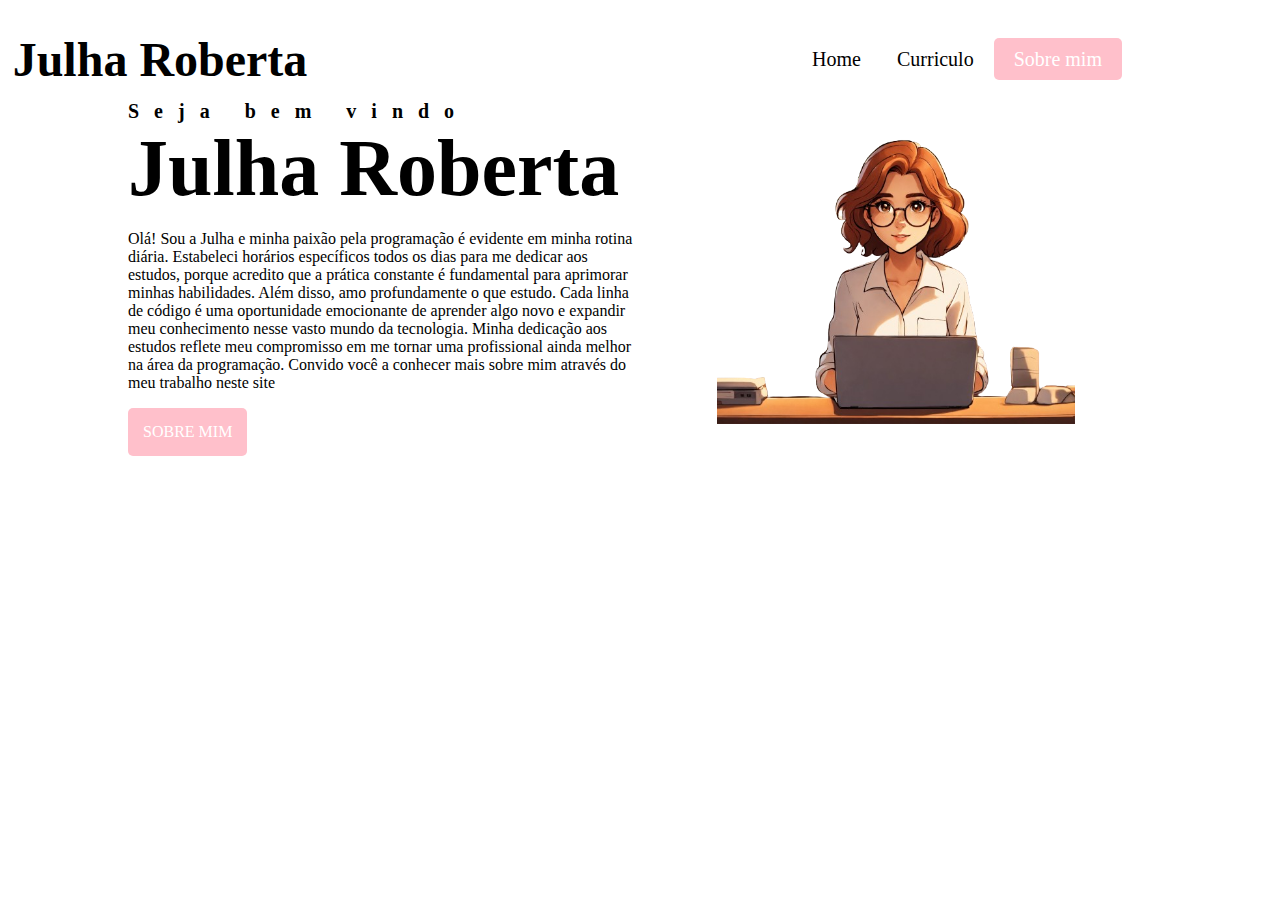
<file: index.html>
<!DOCTYPE html>
<html lang="pt-br">
<head>
    
    <meta charset="UTF-8">
    <meta name="viewport" content="width=device-width, initial-scale=1.0">
    <meta name="keyworks" content="portifolio, css, html">
    <meta name="description" content="Curriculo da Julha Roberta">
    <meta name="author" content="Julha Roberta Barbeta">
    <link rel="stylesheet" href="style.css">

    <title>Site HTML e CSS</title>

</head>
<body>

    <nav class="navbar">
        <div class="logo">
            <h1>Julha Roberta</h1>
        </div>
        <div class="menu">
            <a href="index.html">Home</a>
            <a href="curriculo.html">Curriculo</a>
            <a id="botao" href="sobreMim.html">Sobre mim</a>
        </div>
    </nav>
    <header class="header">
        <div class="headline">
            <h2 style="letter-spacing: 15px;">Seja bem vindo</h2>
            <h2 style="font-size: 80px;">Julha Roberta</h2>
            <p>
                Olá! Sou a Julha e minha paixão pela programação é evidente em minha rotina diária. Estabeleci horários específicos todos os dias para me dedicar aos estudos, porque acredito que a prática constante é fundamental para aprimorar minhas habilidades. Além disso, amo profundamente o que estudo. Cada linha de código é uma oportunidade emocionante de aprender algo novo e expandir meu conhecimento nesse vasto mundo da tecnologia. Minha dedicação aos estudos reflete meu compromisso em me tornar uma profissional ainda melhor na área da programação. Convido você a conhecer mais sobre mim através do meu trabalho neste site</p>
            <a href="sobreMim.html" class="contact-btn">Sobre mim</a>
        </div>
        <div class="img-headline">
            <img style="max-width: 70% ;" src="juia.png">
        </div>
    </header> 
</body>
</html>
</file>
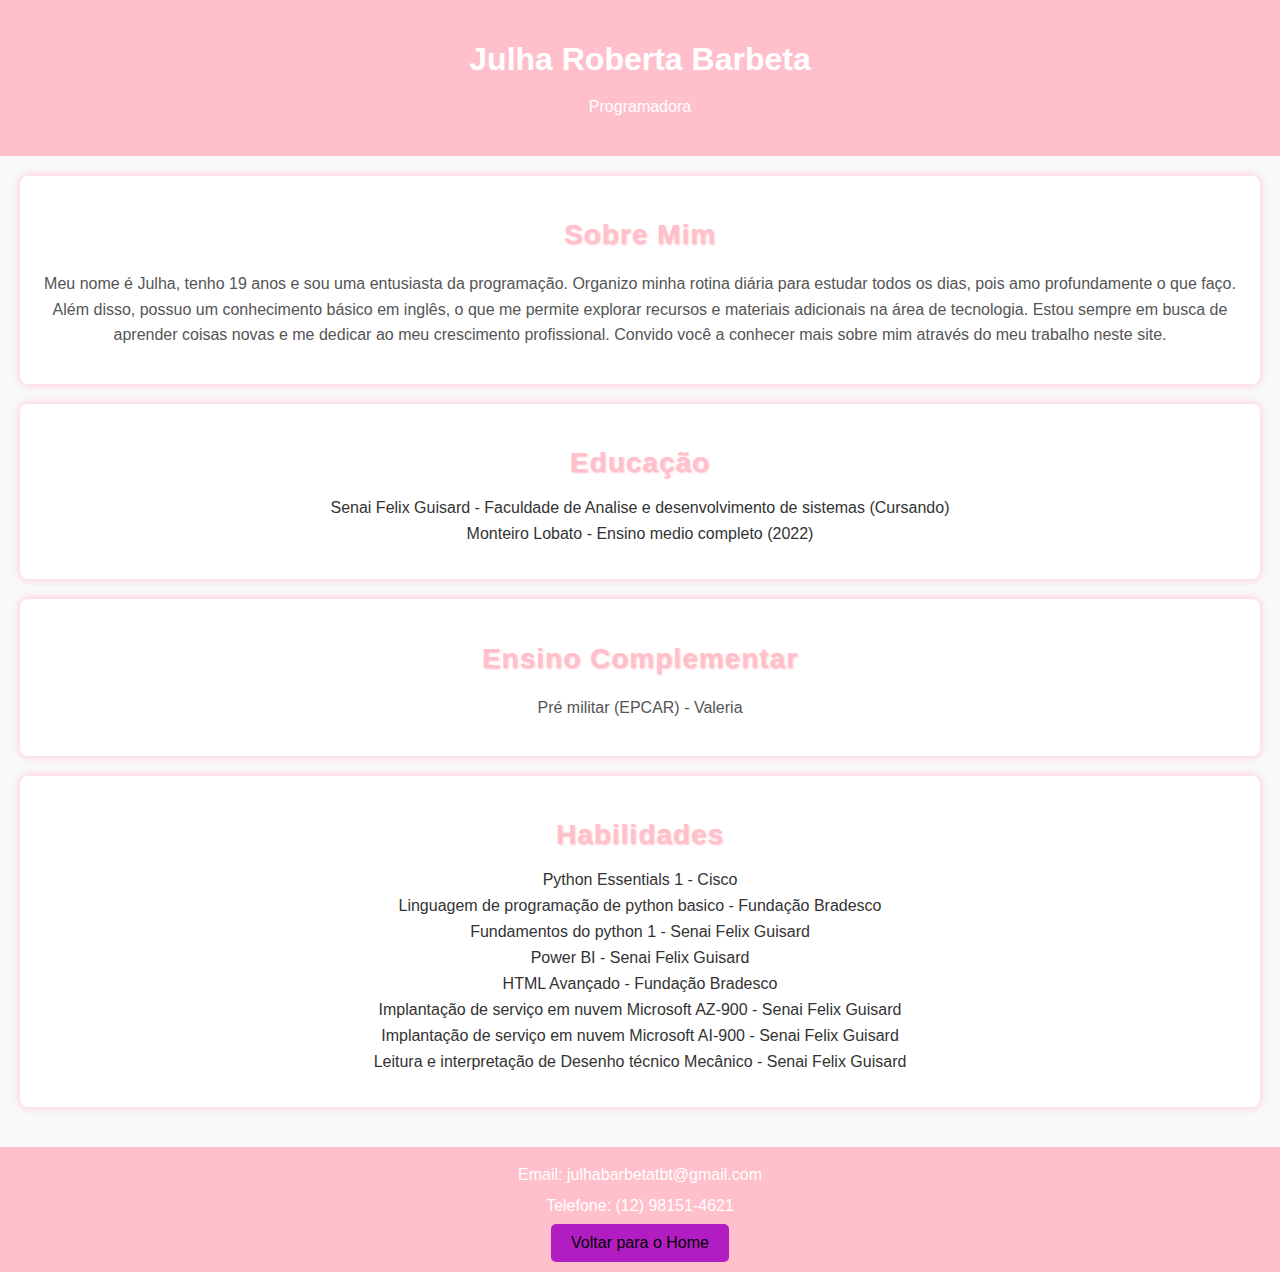
<file: curriculo.html>
<!DOCTYPE html>
<html lang="pt-br">
<head>
    <meta charset="UTF-8">
    <meta name="viewport" content="width=device-width, initial-scale=1.0">
    <meta name="keyworks" content="portifolio, css, html">
    <meta name="description" content="Curriculo da Julha Roberta">
    <meta name="author" content="Julha Roberta Barbeta">
    <title>Curriculo</title>
    <link rel="stylesheet" href="styleCurriculo.css">
</head>
<body>
    <header>
        <h1 style="color: white;">Julha Roberta Barbeta</h1>
        <p style="color: white;">Programadora</p>
    </header>
    <main>
        <section>
            <h2>Sobre Mim</h2>
            <p>Meu nome é Julha, tenho 19 anos e sou uma entusiasta da programação. Organizo minha rotina diária para estudar todos os dias, pois amo profundamente o que faço. Além disso, possuo um conhecimento básico em inglês, o que me permite explorar recursos e materiais adicionais na área de tecnologia. Estou sempre em busca de aprender coisas novas e me dedicar ao meu crescimento profissional. Convido você a conhecer mais sobre mim através do meu trabalho neste site.</p>
        </section>
        <section>
            <h2>Educação</h2>
            <ul>
                <li>Senai Felix Guisard - Faculdade de Analise e desenvolvimento de sistemas (Cursando)</li>
                <li>Monteiro Lobato - Ensino medio completo (2022)</li>
            </ul>
        </section>
        <section>
            <h2>Ensino Complementar</h2>
            <p>Pré militar (EPCAR) - Valeria</p>
        </section>
        <section>
            <h2>Habilidades</h2>
            <ul>
                <li>Python Essentials 1 - Cisco</li>
                <li>Linguagem de programação de python basico - Fundação Bradesco</li>
                <li>Fundamentos do python 1 - Senai Felix Guisard</li>
                <li>Power BI - Senai Felix Guisard</li>
                <li>HTML Avançado - Fundação Bradesco</li>
                <li>Implantação de serviço em nuvem Microsoft AZ-900 - Senai Felix Guisard</li>
                <li>Implantação de serviço em nuvem Microsoft AI-900 - Senai Felix Guisard</li>
                <li>Leitura e interpretação de Desenho técnico Mecânico - Senai Felix Guisard</li>
            </ul>
        </section>
    </main>
    <footer>
        <p style="color: white">Email: julhabarbetatbt@gmail.com</p>
        <p style="color: white">Telefone: (12) 98151-4621</p>
        <div class="botao-voltar">
            <a href="index.html" class="btn-voltar">Voltar para o Home</a>
        </div>  
    </footer>
    
</body>
</html>
</file>
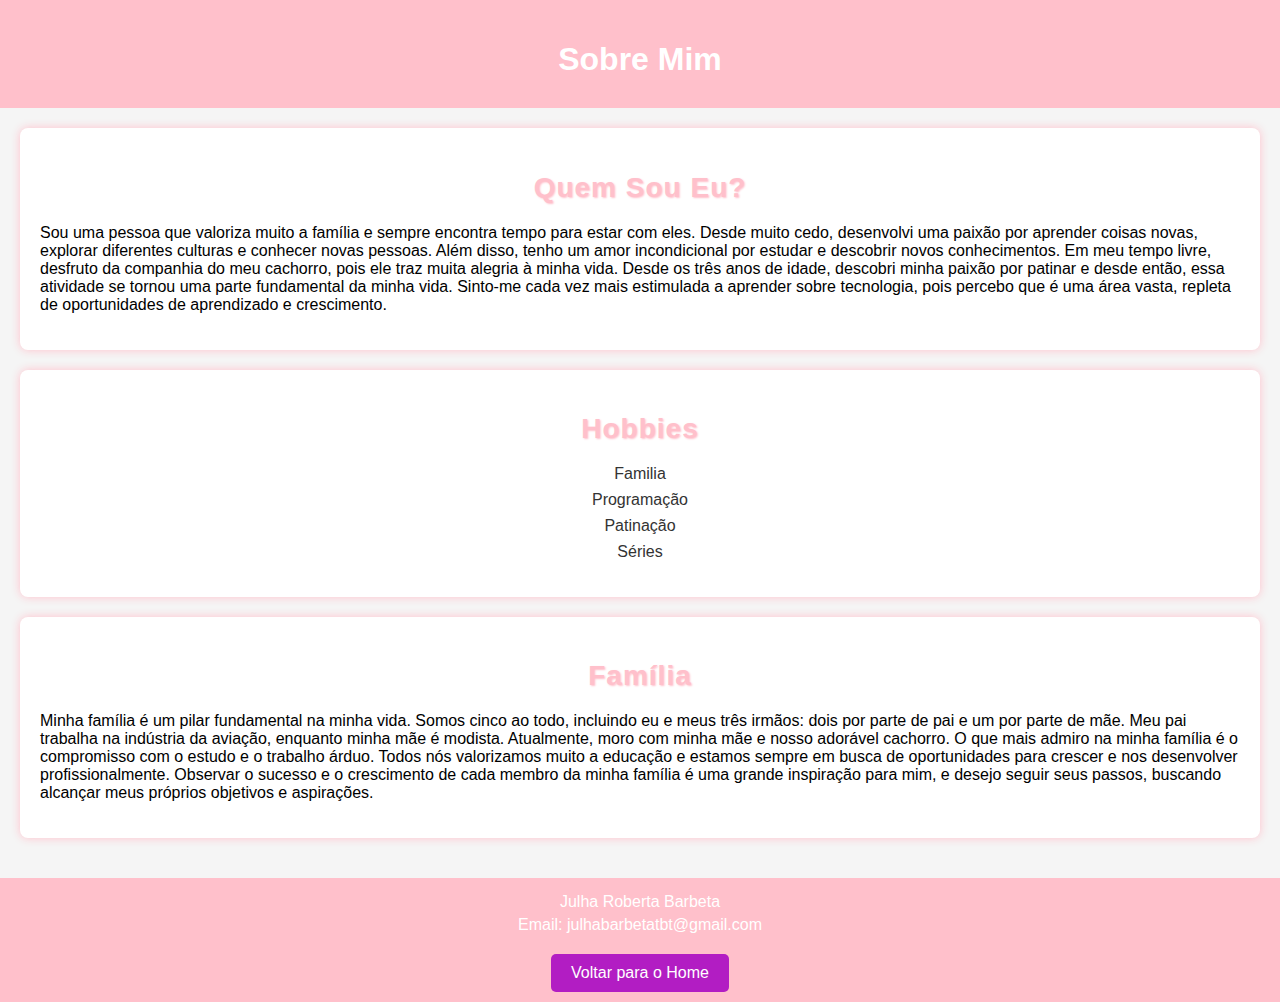
<file: sobreMim.html>
<!DOCTYPE html>
<html lang="pt-br">
<head>
    <meta charset="UTF-8">
    <meta name="viewport" content="width=device-width, initial-scale=1.0">
    <meta name="keyworks" content="portifolio, css, html">
    <meta name="description" content="Curriculo da Julha Roberta">
    <meta name="author" content="Julha Roberta Barbeta">
    <title>Sobre Mim</title>
    <link rel="stylesheet" href="styleSobreMim.css">
</head>
<body>
    <header>
        <h1 style="color: white;">Sobre Mim</h1>
    </header>
    <main>
        <section>
            <h2>Quem Sou Eu?</h2>
            <p>Sou uma pessoa que valoriza muito a família e sempre encontra tempo para estar com eles. Desde muito cedo, desenvolvi uma paixão por aprender coisas novas, explorar diferentes culturas e conhecer novas pessoas. Além disso, tenho um amor incondicional por estudar e descobrir novos conhecimentos. Em meu tempo livre, desfruto da companhia do meu cachorro, pois ele traz muita alegria à minha vida. Desde os três anos de idade, descobri minha paixão por patinar e desde então, essa atividade se tornou uma parte fundamental da minha vida. Sinto-me cada vez mais estimulada a aprender sobre tecnologia, pois percebo que é uma área vasta, repleta de oportunidades de aprendizado e crescimento.</p>
        </section>
        <section>
            <h2>Hobbies</h2>
            <ul>
                <li>Familia</li>
                <li>Programação</li>
                <li>Patinação</li>
                <li>Séries</li>
            </ul>
        </section>
        <section>
            <h2>Família</h2>
            <p>Minha família é um pilar fundamental na minha vida. Somos cinco ao todo, incluindo eu e meus três irmãos: dois por parte de pai e um por parte de mãe. Meu pai trabalha na indústria da aviação, enquanto minha mãe é modista. Atualmente, moro com minha mãe e nosso adorável cachorro.

                O que mais admiro na minha família é o compromisso com o estudo e o trabalho árduo. Todos nós valorizamos muito a educação e estamos sempre em busca de oportunidades para crescer e nos desenvolver profissionalmente. Observar o sucesso e o crescimento de cada membro da minha família é uma grande inspiração para mim, e desejo seguir seus passos, buscando alcançar meus próprios objetivos e aspirações.</p>
        </section>
    </main>
    <footer>
        <p> Julha Roberta Barbeta</p>
        <p>Email: julhabarbetatbt@gmail.com</p>
        <div class="botao-voltar">
            <a href="index.html" class="btn-voltar">Voltar para o Home</a>
        </div>        
    </footer>
</body>
</html>
</file>
<file: style.css>
*{
    box-sizing: border-box;
}

body{
    margin:0;
}

.navbar{
    display: flex;
    flex-flow: row wrap;
    height: 100px;
    background: white;
    justify-content: center;
    align-items: center;
}

.logo{
    color: black ;
    flex: 20%;
    /* border: solid 1px red; */
    text-align: center;
    font-size: 24px;
    margin-left: 0;
}

.menu{
    flex: 70%;
    /* border: solid 1px green; */
    text-align: right;
    padding: 20px;
}

.menu a{
    color: black;
    text-decoration: none;
    font-size: 20px;
    padding: 20px 16px;
}

.menu a:hover{
    color: rgb(178, 29, 195);
    border-top: 4px solid pink;
}

#botao{
    background: pink;
    padding: 10px 20px;
    color: white;
    border-radius: 5px;
    margin-right: 15%;
}

#botao:hover{
    background: rgb(178, 29, 195);
    border: none;
    color: white;
    padding: 11px 21px;
    border-radius: 5px;
}

.header{
    flex-flow: row wrap;
    display: flex;
    justify-content: center;
    align-items: center;
    background: white;
}

.headline{
    margin-left: 10%;
    flex: 40%;
    /* border: 1px solid red; */
}

.headline h2{
    font-weight: 900;
    font-size: 20px;
    color: black;
    padding: 0;
    margin: 0;
}

.headline p{
    color: black;
    text-align: left;
}

.contact-btn{
    display: inline-block;
    background: pink;
    padding: 15px;
    color: white;
    text-transform: uppercase;
    border-radius: 5px;
    text-decoration: none;
}

.contact-btn:hover{
    background: rgb(178, 29, 195);
    color: white;
    border-radius: 5px;
}

.img-headline{
    margin-right: 10%;
    flex: 40%;
    /* border:1px solid blue; */
    text-align: center;
}
</file>
<file: styleCurriculo.css>
body {
    font-family: Arial, sans-serif;
    margin: 0;
    padding: 0;
    background-color: #f9f9f9;
}

header {
    background-color: pink;
    color: #fff;
    text-align: center;
    padding: 20px 0;
}

main {
    padding: 20px;
}

section {
    background-color: #fff;
    border-radius: 8px;
    padding: 20px;
    margin-bottom: 20px;
    box-shadow: 0 0 10px pink;
}

h1 {
    margin-bottom: 10px;
    color: #333;
    text-align: center;
}

h2 {
    margin-bottom: 20px;
    color: pink;
    text-align: center;
    font-size: 28px; /* Aumenta o tamanho da fonte */
    font-family: "Segoe UI", Tahoma, Geneva, Verdana, sans-serif; /* Fonte alternativa */
    text-shadow: 1px 1px 2px pink; /* Adiciona sombra ao texto */
    letter-spacing: 1px; /* Aumenta o espaçamento entre as letras */
}

p {
    font-size: 16px; /* Define o tamanho da fonte */
    line-height: 1.6; /* Define a altura da linha */
    color: #555; /* Define a cor do texto */
    text-align: center; /* Centraliza o texto */
}

ul {
    list-style-type: none;
    padding: 0;
    text-align: center; /* Centraliza os itens da lista */
}

ul li {
    margin-bottom: 8px; /* Espaçamento entre os itens da lista */
    color: #333; /* Cor do texto dos itens da lista */
}

footer {
    background-color: pink;
    color: #fff;
    text-align: center;
    padding: 10px 0;
}

footer p {
    margin: 5px 0;
}

a {
    color: #007bff;
    text-decoration: none;
}

a:hover {
    text-decoration: underline;
}

.btn-voltar {
    display: inline-block;
    padding: 10px 20px;
    background-color: rgb(178, 29, 195);
    color: black;
    text-decoration: none;
    border-radius: 5px;
    transition: background-color 0.3s;
}

.btn-voltar:hover {
    background-color: purple;
    text-decoration: none;
}
</file>
<file: styleSobreMim.css>
body {
    font-family: Arial, sans-serif;
    margin: 0;
    padding: 0;
    background-color: #f5f5f5;
}

header {
    background-color: pink;
    color: #fff;
    text-align: center;
    padding: 20px 0;
}

main {
    padding: 20px;
}

section {
    background-color: #fff;
    border-radius: 8px;
    padding: 20px;
    margin-bottom: 20px;
    box-shadow: 0 0 10px pink;
}

h2 {
    margin-bottom: 20px;
    color: pink;
    text-align: center;
    font-size: 28px; /* Aumenta o tamanho da fonte */
    font-family: "Segoe UI", Tahoma, Geneva, Verdana, sans-serif; /* Fonte alternativa */
    text-shadow: 1px 1px 2px pink; /* Adiciona sombra ao texto */
    letter-spacing: 1px; /* Aumenta o espaçamento entre as letras */
}

h1 {
    margin-bottom: 10px;
    color: #333;
    text-align: center; /* Centraliza o texto */
}

ul {
    list-style-type: none;
    padding: 0;
    text-align: center; /* Centraliza os itens da lista */
}

ul li {
    margin-bottom: 8px; /* Espaçamento entre os itens da lista */
    color: #333; /* Cor do texto dos itens da lista */
}

footer {
    background-color: pink;
    color: #fff;
    text-align: center;
    padding: 10px 0;
}

footer p {
    margin: 5px 0;
}

a {
    color: #007bff;
    text-decoration: none;
}

a:hover {
    text-decoration: underline;
}

.botao-voltar {
    text-align: center;
    margin-top: 20px;
}

.btn-voltar {
    display: inline-block;
    padding: 10px 20px;
    background-color: rgb(178, 29, 195);
    color: #fff;
    text-decoration: none;
    border-radius: 5px;
    transition: background-color 0.3s;
}

.btn-voltar:hover {
    background-color: purple;
    text-decoration: none;
}
</file>
